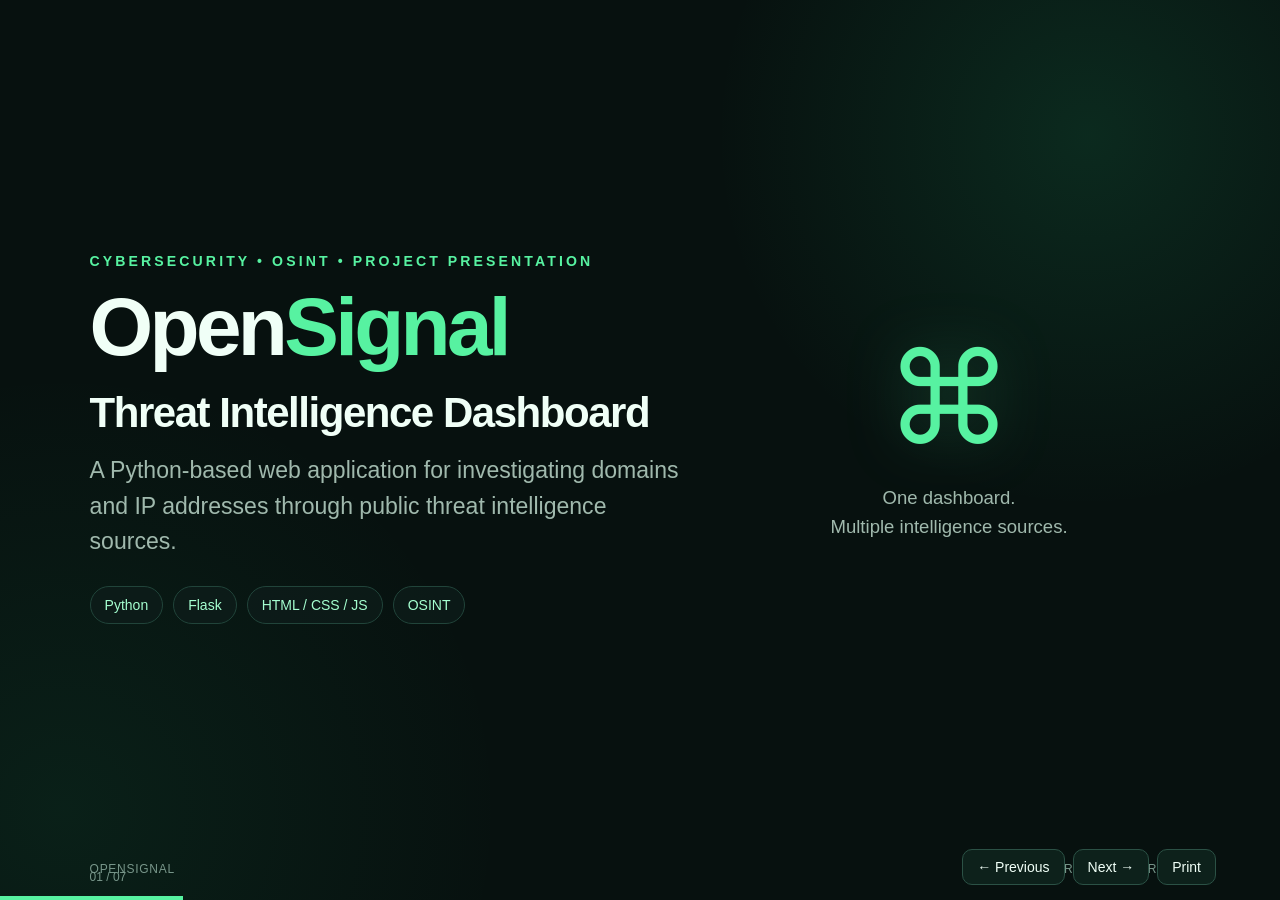
<file: presentation.html>
<!DOCTYPE html>
<html lang="en">
<head>
<meta charset="UTF-8">
<meta name="viewport" content="width=device-width, initial-scale=1.0">
<title>OpenSignal | 7-Slide Threat Intelligence Presentation</title>
<style>
:root{
  --bg:#07110f;--panel:#0d1c19;--panel2:#102520;--line:#21443a;
  --green:#57f2a1;--mint:#a5ffd0;--text:#f0fff7;--muted:#a0b9ad;--amber:#ffd166;
}
*{box-sizing:border-box}
html,body{margin:0;width:100%;height:100%;font-family:Inter,Segoe UI,Arial,sans-serif;background:var(--bg);color:var(--text)}
body{overflow:hidden}
.deck{width:100%;height:100%;position:relative;background:
 radial-gradient(circle at 85% 15%,rgba(40,210,133,.13),transparent 28%),
 radial-gradient(circle at 5% 90%,rgba(40,210,133,.08),transparent 30%),var(--bg)}
.slide{display:none;position:absolute;inset:0;padding:5.5vh 7vw 8vh;overflow:auto}
.slide.active{display:flex;flex-direction:column;justify-content:center;animation:appear .32s ease}
@keyframes appear{from{opacity:.25;transform:translateY(8px)}to{opacity:1;transform:translateY(0)}}
.eyebrow{font-size:clamp(11px,1.1vw,15px);letter-spacing:.22em;text-transform:uppercase;color:var(--green);font-weight:800;margin-bottom:16px}
h1{font-size:clamp(36px,6.4vw,82px);line-height:1.02;margin:0 0 22px;letter-spacing:-.045em}
h2{font-size:clamp(30px,4.2vw,54px);line-height:1.05;margin:0 0 28px;letter-spacing:-.035em}
h3{font-size:clamp(17px,1.7vw,23px);margin:0 0 9px}
p{color:var(--muted);font-size:clamp(15px,1.45vw,20px);line-height:1.55;margin:0}
.accent{color:var(--green)}
.sub{max-width:850px;font-size:clamp(17px,1.8vw,24px);margin-bottom:26px}
.pills{display:flex;flex-wrap:wrap;gap:10px;margin-top:26px}
.pill{border:1px solid var(--line);background:rgba(13,28,25,.8);padding:10px 14px;border-radius:999px;color:var(--mint);font-size:14px}
.kicker{color:var(--muted);font-size:13px;letter-spacing:.1em;text-transform:uppercase}
.grid{display:grid;grid-template-columns:repeat(2,minmax(0,1fr));gap:16px}
.grid.three{grid-template-columns:repeat(3,minmax(0,1fr))}
.card{background:linear-gradient(145deg,rgba(16,37,32,.95),rgba(9,23,20,.96));border:1px solid var(--line);border-radius:18px;padding:clamp(17px,2.1vw,27px);min-width:0}
.icon{width:43px;height:43px;border-radius:13px;background:rgba(87,242,161,.11);display:grid;place-items:center;color:var(--green);font-size:22px;margin-bottom:17px}
.card p{font-size:clamp(13px,1.2vw,17px)}
.bullets{display:grid;gap:13px;margin:0;padding:0;list-style:none}
.bullets li{position:relative;padding-left:25px;color:#d8eee2;font-size:clamp(15px,1.45vw,19px);line-height:1.45}
.bullets li:before{content:"";position:absolute;left:0;top:.55em;width:8px;height:8px;border-radius:50%;background:var(--green);box-shadow:0 0 12px rgba(87,242,161,.45)}
.split{display:grid;grid-template-columns:1.1fr .9fr;gap:28px;align-items:center}
.arch{display:grid;gap:10px;max-width:850px}
.archbox{border:1px solid var(--line);border-radius:13px;background:var(--panel);padding:14px 18px;text-align:center}
.archbox strong{display:block;color:var(--mint);font-size:clamp(14px,1.35vw,18px)}
.archbox small{color:var(--muted);font-size:13px}
.arrow{text-align:center;color:var(--green);font-size:22px;line-height:1}
.providerrow{display:grid;grid-template-columns:repeat(3,1fr);gap:10px}
.provider{background:var(--panel2);border:1px solid var(--line);border-radius:12px;padding:15px 8px;text-align:center}
.provider strong{display:block;color:var(--green);font-size:clamp(13px,1.35vw,18px);margin-bottom:5px}
.provider small{color:var(--muted);font-size:12px}
.step{display:grid;grid-template-columns:42px 1fr;gap:14px;align-items:start;margin-bottom:17px}
.num{width:38px;height:38px;display:grid;place-items:center;border-radius:12px;background:var(--green);color:#062016;font-weight:900}
.step p{font-size:clamp(14px,1.25vw,17px)}
.footer{position:absolute;bottom:24px;left:7vw;right:7vw;display:flex;justify-content:space-between;align-items:center;color:#78968a;font-size:12px;letter-spacing:.06em;text-transform:uppercase;pointer-events:none}
.progress{position:absolute;left:0;bottom:0;height:4px;background:var(--green);width:16.666%;transition:width .25s}
.controls{position:absolute;right:5vw;bottom:15px;display:flex;gap:8px;z-index:10}
button{border:1px solid #2b5145;background:#0d211b;color:var(--text);border-radius:10px;padding:9px 14px;font-size:14px;cursor:pointer}
button:hover{border-color:var(--green);color:var(--green)}
button:focus-visible{outline:2px solid var(--green);outline-offset:3px}
.counter{position:absolute;left:7vw;bottom:16px;color:#78968a;font-size:12px}
.bigmark{font-size:clamp(60px,10vw,130px);line-height:1;color:var(--green);filter:drop-shadow(0 0 30px rgba(87,242,161,.18))}
.callout{border-left:3px solid var(--green);padding:4px 0 4px 17px;margin-top:20px}
.tag{font-size:12px;letter-spacing:.1em;text-transform:uppercase;color:var(--green);font-weight:800}
@media(max-width:700px){
 .slide{padding:35px 22px 75px}
 .split{grid-template-columns:1fr;gap:20px}
 .grid,.grid.three{grid-template-columns:1fr}
 .providerrow{grid-template-columns:1fr}
 .card{padding:17px}
 .footer{left:22px;right:22px;bottom:48px}
 .counter{left:22px;bottom:18px}
 .controls{right:18px;bottom:10px}
 .slide.active{justify-content:flex-start;padding-top:36px}
}
@media print{
 html,body{height:auto;overflow:visible;background:white;color:#111}
 .deck{height:auto;background:white}
 .slide,.slide.active{display:flex!important;position:relative;inset:auto;min-height:100vh;page-break-after:always;break-after:page;color:#111;background:white;padding:40px}
 .card,.archbox,.provider{background:#f5faf7;border-color:#bdd6c9}
 p,.bullets li,.archbox small,.provider small{color:#34483e}
 .footer,.counter,.controls,.progress{display:none}
 h1,h2,h3{color:#10251b}
}
</style>
</head>
<body>
<div class="deck" id="deck">
  <section class="slide active">
    <div class="split">
      <div>
        <div class="eyebrow">Cybersecurity • OSINT • Project Presentation</div>
        <h1>Open<span class="accent">Signal</span></h1>
        <h2 style="font-size:clamp(24px,3.3vw,42px);margin-bottom:18px">Threat Intelligence Dashboard</h2>
        <p class="sub">A Python-based web application for investigating domains and IP addresses through public threat intelligence sources.</p>
        <div class="pills"><span class="pill">Python</span><span class="pill">Flask</span><span class="pill">HTML / CSS / JS</span><span class="pill">OSINT</span></div>
      </div>
      <div style="text-align:center">
        <div class="bigmark">⌘</div>
        <p style="margin-top:20px">One dashboard.<br>Multiple intelligence sources.</p>
      </div>
    </div>
    <div class="footer"><span>OpenSignal</span><span>Project overview</span></div>
  </section>

  <section class="slide">
    <div class="eyebrow">01 / The challenge</div>
    <h2>Problem Statement <span class="accent">&</span> Objectives</h2>
    <div class="split">
      <div class="card">
        <div class="icon">◎</div><h3>Problem Statement</h3>
        <p>Investigating a suspicious domain or IP can require analysts to switch between different platforms. Gathering and comparing results separately takes time and complicates preliminary analysis.</p>
        <div class="callout"><p style="color:var(--mint)">OpenSignal brings relevant public intelligence into one interface.</p></div>
      </div>
      <div>
        <div class="kicker" style="margin-bottom:16px">Project objectives</div>
        <ul class="bullets">
          <li>Check domain and IP reputation.</li>
          <li>Review reported open ports and exposed services.</li>
          <li>Discover public certificate transparency records.</li>
          <li>Present findings in a unified dashboard.</li>
          <li>Support quick preliminary investigations.</li>
        </ul>
      </div>
    </div>
    <div class="footer"><span>OpenSignal</span><span>Problem & objectives</span></div>
  </section>

  <section class="slide">
    <div class="eyebrow">02 / Under the hood</div>
    <h2>System Architecture <span class="accent">&</span> Technologies</h2>
    <div class="split">
      <div class="arch">
        <div class="archbox"><strong>01 · User Interface</strong><small>HTML • CSS • JavaScript</small></div>
        <div class="arrow">↓</div>
        <div class="archbox"><strong>02 · Flask Backend</strong><small>Input validation • API coordination • Processing</small></div>
        <div class="arrow">↓</div>
        <div class="providerrow">
          <div class="provider"><strong>VirusTotal</strong><small>Threat reputation</small></div>
          <div class="provider"><strong>Shodan</strong><small>IP exposure</small></div>
          <div class="provider"><strong>crt.sh</strong><small>Certificate records</small></div>
        </div>
        <div class="arrow">↓</div>
        <div class="archbox"><strong>Processed Results</strong><small>Displayed in the dashboard</small></div>
      </div>
      <div>
        <div class="card" style="margin-bottom:14px"><div class="icon">⌘</div><h3>Core technologies</h3><p>Python 3 • Flask • Requests • JSON</p></div>
        <div class="card"><div class="icon">▤</div><h3>Web interface</h3><p>HTML5 for structure, CSS3 for styling, and JavaScript for interactive features.</p></div>
      </div>
    </div>
    <div class="footer"><span>OpenSignal</span><span>Architecture</span></div>
  </section>

  <section class="slide">
    <div class="eyebrow">03 / Core capabilities</div>
    <h2>Main Features <span class="accent">&</span> Modules</h2>
    <div class="grid">
      <div class="card"><div class="icon">◉</div><h3>Threat Reputation</h3><p>Uses VirusTotal to retrieve available malicious, suspicious, harmless and undetected statistics.</p></div>
      <div class="card"><div class="icon">⌁</div><h3>IP Exposure Analysis</h3><p>Uses Shodan to retrieve available host details, reported open ports and exposed services.</p></div>
      <div class="card"><div class="icon">▣</div><h3>Certificate Discovery</h3><p>Uses crt.sh to find publicly available certificate records associated with a domain.</p></div>
      <div class="card"><div class="icon">▦</div><h3>Unified Dashboard</h3><p>Organizes investigation results, provider status and recent searches; demo mode can show sample data.</p></div>
    </div>
    <div class="callout"><p style="font-size:14px">Live results depend on provider availability, target coverage and valid API credentials where required.</p></div>
    <div class="footer"><span>OpenSignal</span><span>Features & modules</span></div>
  </section>

  <section class="slide">
    <div class="eyebrow">04 / From input to insight</div>
    <h2>Workflow <span class="accent">&</span> Testing</h2>
    <div class="split">
      <div>
        <div class="step"><div class="num">1</div><div><h3>Enter target</h3><p>Submit a domain, IP address or supported URL.</p></div></div>
        <div class="step"><div class="num">2</div><div><h3>Validate input</h3><p>Normalize the target and reject invalid values.</p></div></div>
        <div class="step"><div class="num">3</div><div><h3>Query providers</h3><p>Request relevant data from the available intelligence sources.</p></div></div>
        <div class="step"><div class="num">4</div><div><h3>Process results</h3><p>Organize responses and handle unavailable services.</p></div></div>
        <div class="step"><div class="num">5</div><div><h3>Display findings</h3><p>Present the available information on the dashboard.</p></div></div>
      </div>
      <div class="card">
        <div class="tag">Testing scenarios</div>
        <ul class="bullets" style="margin-top:18px">
          <li>Valid domain or IP: lookup begins.</li>
          <li>Invalid input: validation error.</li>
          <li>Missing API key: provider limitation shown.</li>
          <li>Demo mode: sample results displayed.</li>
          <li>API unavailable: failure handled gracefully.</li>
        </ul>
      </div>
    </div>
    <div class="footer"><span>OpenSignal</span><span>Workflow & testing</span></div>
  </section>

  <section class="slide">
    <div class="eyebrow">05 / Wrap-up</div>
    <h2>Conclusion <span class="accent">&</span> Future Scope</h2>
    <div class="split">
      <div>
        <div class="card">
          <div class="icon">✓</div><h3>Conclusion</h3>
          <p>OpenSignal centralizes several public intelligence lookups in one interface, helping users perform preliminary domain and IP investigations more efficiently.</p>
          <div class="callout"><p style="color:var(--mint)">It supports investigation; it does not guarantee that a target is safe.</p></div>
        </div>
      </div>
      <div>
        <div class="kicker" style="margin-bottom:16px">Future enhancements</div>
        <ul class="bullets">
          <li>User authentication and role-based access.</li>
          <li>Secure database for investigation history.</li>
          <li>PDF / CSV report export.</li>
          <li>Scheduled monitoring and alerts.</li>
          <li>More intelligence sources and visual analytics.</li>
          <li>Secure production deployment.</li>
        </ul>
      </div>
    </div>
    <div class="pills"><span class="pill">Thank You</span><span class="pill">Questions?</span></div>
    <div class="footer"><span>OpenSignal</span><span>Conclusion</span></div>
  </section>


  <section class="slide">
    <div style="text-align:center;max-width:900px;margin:0 auto">
      
      
      <h1 style="font-size:clamp(44px,8vw,100px)">THANK <span class="accent">YOU!</span></h1>
      <p class="sub" style="margin:0 auto 28px">Thank you for your time and attention.</p>
      <div class="pills" style="justify-content:center">
        <span class="pill">Questions & Answers</span>
        <span class="pill">Cybersecurity • OSINT</span>
      </div>
    </div>
    <div class="footer"><span>OpenSignal</span><span>Thank you</span></div>
  </section>

  <div class="counter" id="counter">01 / 07</div>
  <div class="controls">
    <button id="prev" aria-label="Previous slide">← Previous</button>
    <button id="next" aria-label="Next slide">Next →</button>
    <button id="print" aria-label="Print slides">Print</button>
  </div>
  <div class="progress" id="progress"></div>
</div>
<script>
const slides=[...document.querySelectorAll('.slide')];
let current=0;
function showSlide(n){
 current=(n+slides.length)%slides.length;
 slides.forEach((s,i)=>s.classList.toggle('active',i===current));
 document.getElementById('counter').textContent=String(current+1).padStart(2,'0')+' / '+String(slides.length).padStart(2,'0');
 document.getElementById('progress').style.width=((current+1)/slides.length*100)+'%';
}
document.getElementById('prev').addEventListener('click',()=>showSlide(current-1));
document.getElementById('next').addEventListener('click',()=>showSlide(current+1));
document.getElementById('print').addEventListener('click',()=>window.print());
document.addEventListener('keydown',e=>{
 if(['ArrowRight','PageDown',' '].includes(e.key)){e.preventDefault();showSlide(current+1)}
 if(['ArrowLeft','PageUp'].includes(e.key)){e.preventDefault();showSlide(current-1)}
 if(e.key==='Home')showSlide(0);
 if(e.key==='End')showSlide(slides.length-1);
});
showSlide(0);
</script>
</body>
</html>
</file>
